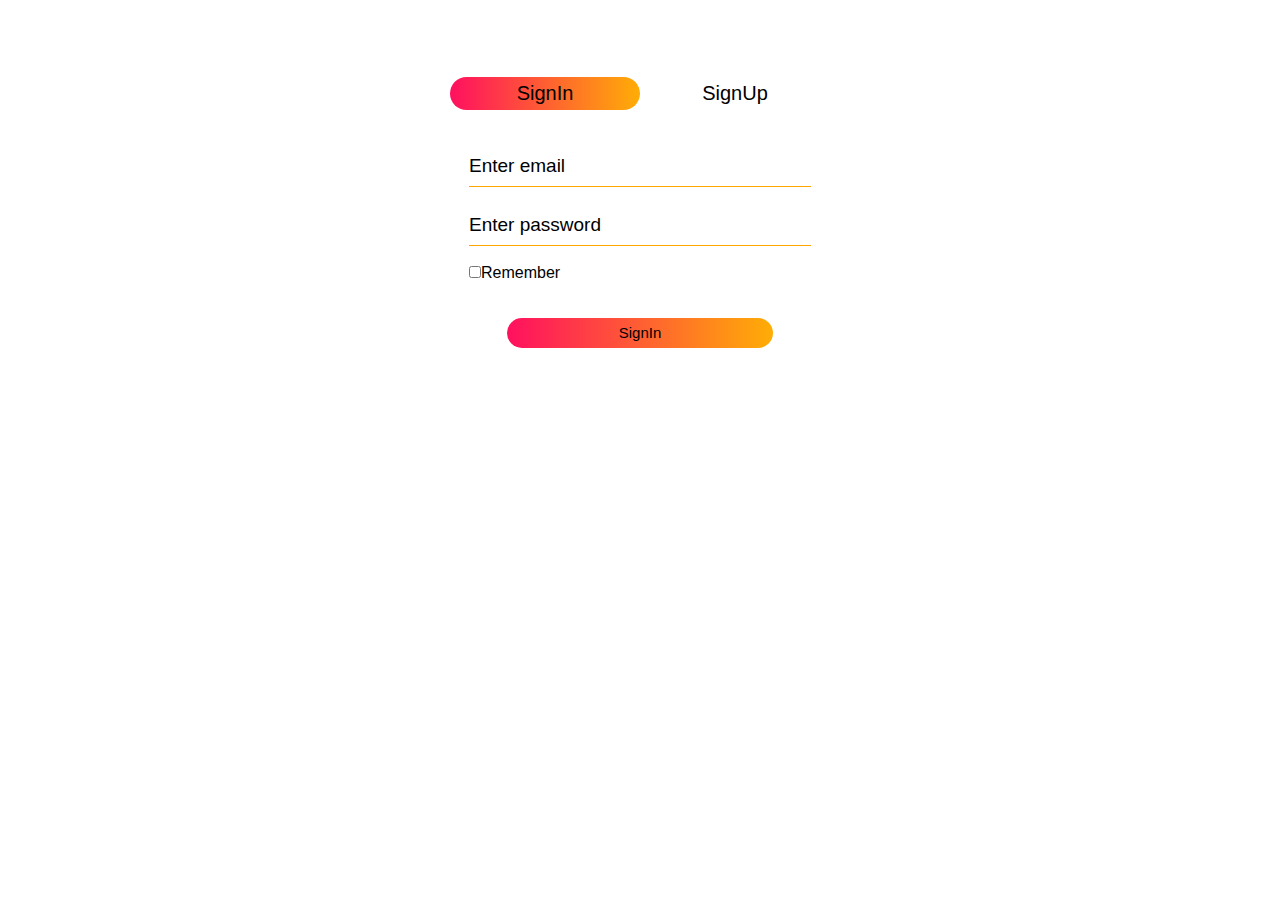
<file: form.html>
<!DOCTYPE html>
<html lang="en">
<head>
    <meta charset="UTF-8">
    <meta http-equiv="X-UA-Compatible" content="IE=edge">
    <meta name="viewport" content="width=device-width, initial-scale=1.0">
    <title>Phnom Penh Restaurant</title>
    <link rel="icon" type="image/x-icon" href="image/logo.png">
    <style>
        @import 'css/form.css';
    </style>
            <script>

                // window.addEventListener('beforeunload', function (e) {
                //     localStorage.url='main.html'
                // });
                function afterleave(){
                    
                    
                }
            </script>
</head>
<body>
    <div class="container">
        <div class="formBox">
            <div class="background">
                <div class="btn"></div>
                <div class="login">SignIn</div>
                <div class="signup">SignUp</div>
            </div>
            <br><br>
            <form id="formSignup">
                <input type="text" name="firstnames" id="firstnames" placeholder="Enter firstname" required><br><br>
                <input type="text" name="lastnames" id="lasstnames" placeholder="Enter lastname" required><br><br>
                <input type="email" name="emails" id="emails" placeholder="Enter email" required><br><br>
                <input type="password" name="passwords" id="passwords" placeholder="Enter password" required><br><br>
                <input type="password" name="repasswords" id="repasswords"placeholder="Enter re-password" required><br><br>
                <input type="checkbox" name="agree" id="agree" value="1"><label for="agree">I agree to the term & conditions</label><br><br><br>
                <button type="submit" class="register" id="signupData">SignUp</button>
            </form>
            <script src="js/signup.js"></script>
            <div id="formLogin">
                <input type="email" name="email" id="email" placeholder="Enter email" required><br><br>
                <input type="password" name="password" id="password" placeholder="Enter password" required><br><br>
                <input type="checkbox" name="remember" id="remember"><label for="remember">Remember</label><br><br><br>
                <button class="register" id="loginData">SignIn</button><br><br>
                <label for="" id="answer" style="color:red;font-size: 12px;margin-left:37%;"></label>
            </div>
            <script src="js/signin.js"></script>
    </div>
    <script src="js/form.js"></script>

</body>
</html>
</file>
